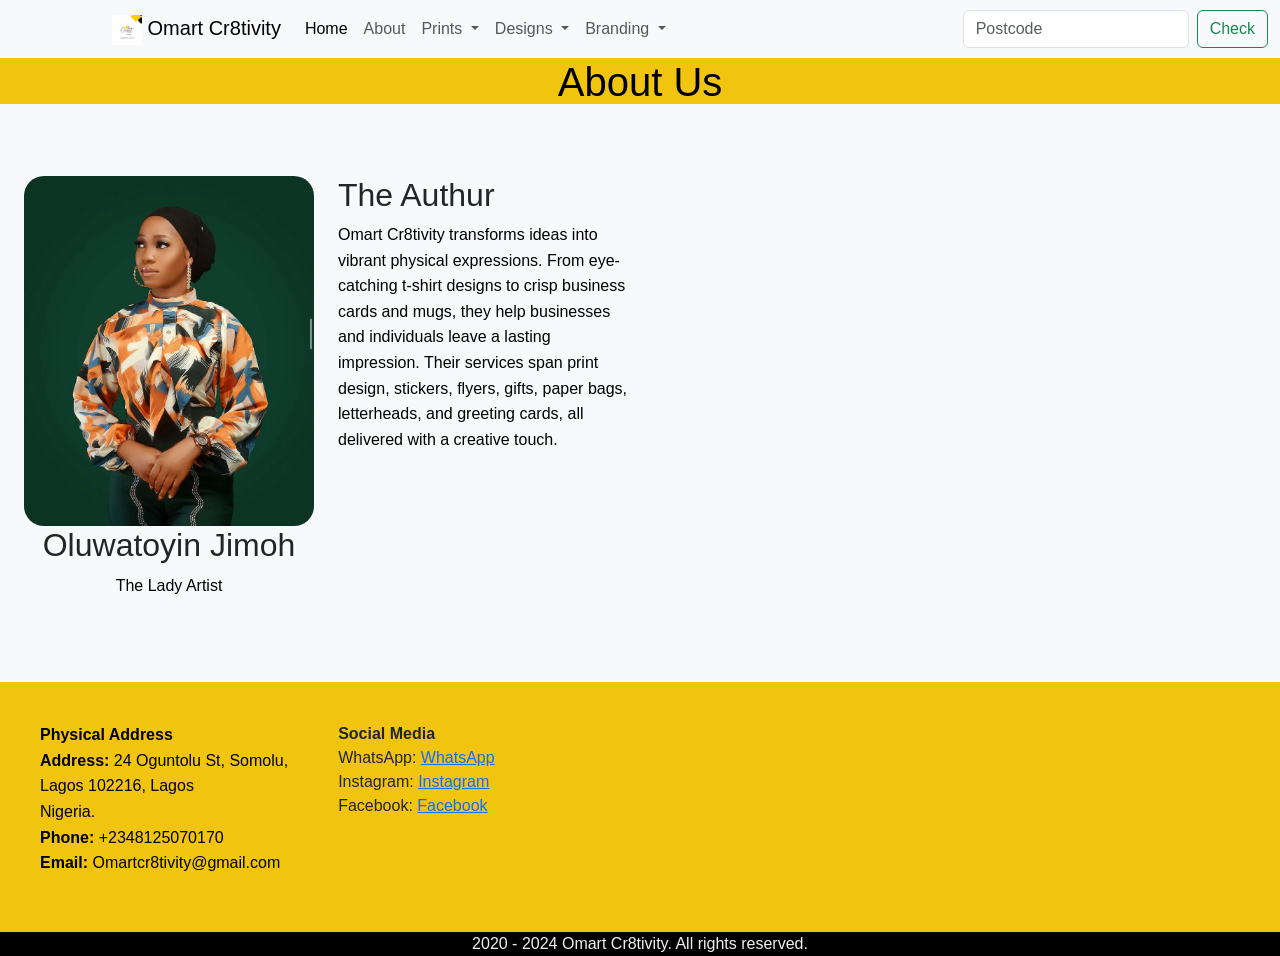
<file: about.html>
<!DOCTYPE html>
<html lang="en">
<head>
    <meta charset="UTF-8">
    <meta name="viewport" content="width=device-width, initial-scale=1.0">
    <title>About Us</title>
    <link href="https://cdn.jsdelivr.net/npm/bootstrap@5.3.0-alpha2/dist/css/bootstrap.min.css" rel="stylesheet"
    integrity="sha384-aFq/bzH65dt+w6FI2ooMVUpc+21e0SRygnTpmBvdBgSdnuTN7QbdgL+OapgHtvPp" crossorigin="anonymous">
    <a href="https://lordicon.com/"></a>
    <style>
        body {
            font-family: Arial, sans-serif;
            margin: 0;
            padding: 0;
            background-color: #f0f0f0;
        }

        .container {
            max-width: 800px;
            margin: 0 auto;
            padding: 20px;
        }

        .abt {
            height: 70px;
            text-align: center;
            color: black;
          background-color:#f1c40f;
          font-size: x-large;
        }

        p {
            line-height: 1.6;
            color: black;
        }

        .image-container {
    
            gap: 5%;
            text-align: center;
            margin-bottom: 20px;
        }

        .image-container img {
            max-width: 100%;
            height: auto;
            border-radius: 20px;
        }

        @media screen and (max-width: 768px) {
            h1 {
                font-size: 24px;
            }

            p {
                font-size: 14px;
            }
        }
        .contact {
            background-color: #f1c40f;
            display: flex;
            /* margin-left: 50px; */
            gap: 50px;
            padding: 40px;
        }
        .footer{
            color: #f0f0f0;
            text-align: center;
            background-color: black;
            
        }
    </style>
    <nav class="navbar navbar-expand-lg bg-body-tertiary">
        <div class="container-fluid">
            <script src="https://cdn.lordicon.com/lordicon.js"></script>
    <lord-icon
        src="https://cdn.lordicon.com/wmwqvixz.json"
        trigger="in"
        delay="1500"
        state="in-home"
        colors="primary:#e8b730"
        style="width:100px;height: 30px">
    </lord-icon>
          <a class="navbar-brand" href="#"><img src="OMART logo.png" alt="moveit brand icon" height="30"> Omart Cr8tivity</a>
          <button class="navbar-toggler" type="button" data-bs-toggle="collapse" data-bs-target="#navbarSupportedContent"
            aria-controls="navbarSupportedContent" aria-expanded="false" aria-label="Toggle navigation">
            <span class="navbar-toggler-icon"></span>
          </button>
          <div class="collapse navbar-collapse" id="navbarSupportedContent">
            <ul class="navbar-nav me-auto mb-2 mb-lg-0">
              <li class="nav-item">
                <a class="nav-link active" aria-current="page" href="index.html">Home</a>
              </li>
              <li class="nav-item">
                <a class="nav-link" href="about.html">About</a>
              </li>
              <li class="nav-item dropdown">
                <a class="nav-link dropdown-toggle" href="#" role="button" data-bs-toggle="dropdown" aria-expanded="false">
                  Prints
                </a>
                <ul class="dropdown-menu">
                  <li><a class="dropdown-item" href="#">T-shirt</a></li>
                  <li>
                    <hr class="dropdown-divider">
                  </li>
                  <li><a class="dropdown-item" href="#">Identity Card</a></li>
                  <li>
                    <hr class="dropdown-divider">
                  </li>
                  <li><a class="dropdown-item" href="#">Wedding Programmes</a></li>
                </ul>
              </li>
              <li class="nav-item dropdown">
                <a class="nav-link dropdown-toggle" href="#" role="button" data-bs-toggle="dropdown" aria-expanded="false">
                  Designs
                </a>
                <ul class="dropdown-menu">
                  <li><a class="dropdown-item" href="#">Logo creation</a></li>
                  <li>
                    <hr class="dropdown-divider">
                  </li>
                  <li><a class="dropdown-item" href="#">Flyers</a></li>
                  <li>
                    <hr class="dropdown-divider">
                  </li>
                  <li><a class="dropdown-item" href="#">Posters</a></li>
                </ul>
              </li>
              <li class="nav-item dropdown">
                <a class="nav-link dropdown-toggle" href="#" role="button" data-bs-toggle="dropdown" aria-expanded="false">
                  Branding
                </a>
                <ul class="dropdown-menu">
                  <li><a class="dropdown-item" href="#">Throw Pillows</a></li>
                  <li>
                    <hr class="dropdown-divider">
                  </li>
                  <li><a class="dropdown-item" href="#">Souvenirs</a></li>
                  <li>
                    <hr class="dropdown-divider">
                  </li>
                  <li><a class="dropdown-item" href="#">Customized Gift Items</a></li>
                </ul>
              </li>
            </ul>
            <form class="d-flex" role="search">
              <input class="form-control me-2" type="search" placeholder="Postcode" aria-label="Search">
              <button class="btn btn-outline-success" type="submit">Check</button>
            </form>
          </div>
        </div>
      </nav>
    
</head>
<body>
    <div class="abt">
        <h1>About Us</h1>
    </div>
    
       <div class="row g-4 px-4 py-5 row-cols-xs-2 row-cols-sm-2 row-cols-lg-4 bg-light" id="cont">
        
        
        <div class="image-container">
           
            <img src="Theladyartist.jpeg" height="300px" width="300px" alt="Company Logo">
            <h2>Oluwatoyin Jimoh</h2>
            <p>The Lady Artist</p>
            </div>
        <div>
            <h2>The Authur</h2>
            <p>Omart Cr8tivity transforms ideas into vibrant physical expressions.
                 From eye-catching t-shirt designs to crisp business cards and mugs, 
                 they help businesses and individuals leave a lasting impression. 
                 Their services span print design, stickers, flyers, gifts, paper bags, 
                 letterheads, and greeting cards, all delivered with a creative touch.</p>
        </div>
        <br>
        
    </div>
    <div class="contact">
        <!-- <h2>Contact Us</h2> -->
        <p>
            <strong>Physical Address</strong><br>
            <strong>Address:</strong> 24 Oguntolu St, Somolu, <br>
             Lagos 102216, Lagos<br>
            Nigeria.<br>
           <strong> Phone:</strong> +2348125070170  <br>
           <strong> Email:</strong> Omartcr8tivity@gmail.com
         </p>
          <div>
            <strong>Social Media</strong><br>
            WhatsApp: <a href="https://l.instagram.com/?u=https%3A%2F%2Fwa.me%2F%2B2348125070170&e=AT2h_LlkENuB1XbZXxo4Rl8GbLpMv9lPacv3pmMQdyqF8kG63-hRe95tc56elCEZ_XDWsZaE0DmKYB_jED3zlcp2DXd2hCyl">WhatsApp</a><br>
            
            Instagram: <a href="https://www.instagram.com/omartcr8tivity_?igsh=MWQ2Z3R5MHJyNWc0cg==">Instagram</a><br>
            Facebook: <a href="https://www.facebook.com/OmartCr8tivity?mibextid=LQQJ4d">Facebook</a>
        </div>
        </div>
        <div class="footer">
            <footer>
                2020 - 2024 Omart Cr8tivity. All rights reserved.
            </footer>
        </div>
       


    <script src="https://ajax.googleapis.com/ajax/libs/jquery/3.5.1/jquery.min.js"></script>
    <script src="https://cdnjs.cloudflare.com/ajax/libs/popper.js/1.16.0/umd/popper.min.js"></script>
      <script src="https://cdn.jsdelivr.net/npm/bootstrap@5.3.0-alpha3/dist/js/bootstrap.bundle.min.js"
    integrity="sha384-ENjdO4Dr2bkBIFxQpeoTz1HIcje39Wm4jDKdf19U8gI4ddQ3GYNS7NTKfAdVQSZe"
    crossorigin="anonymous"></script>
</body>
</html>
</file>
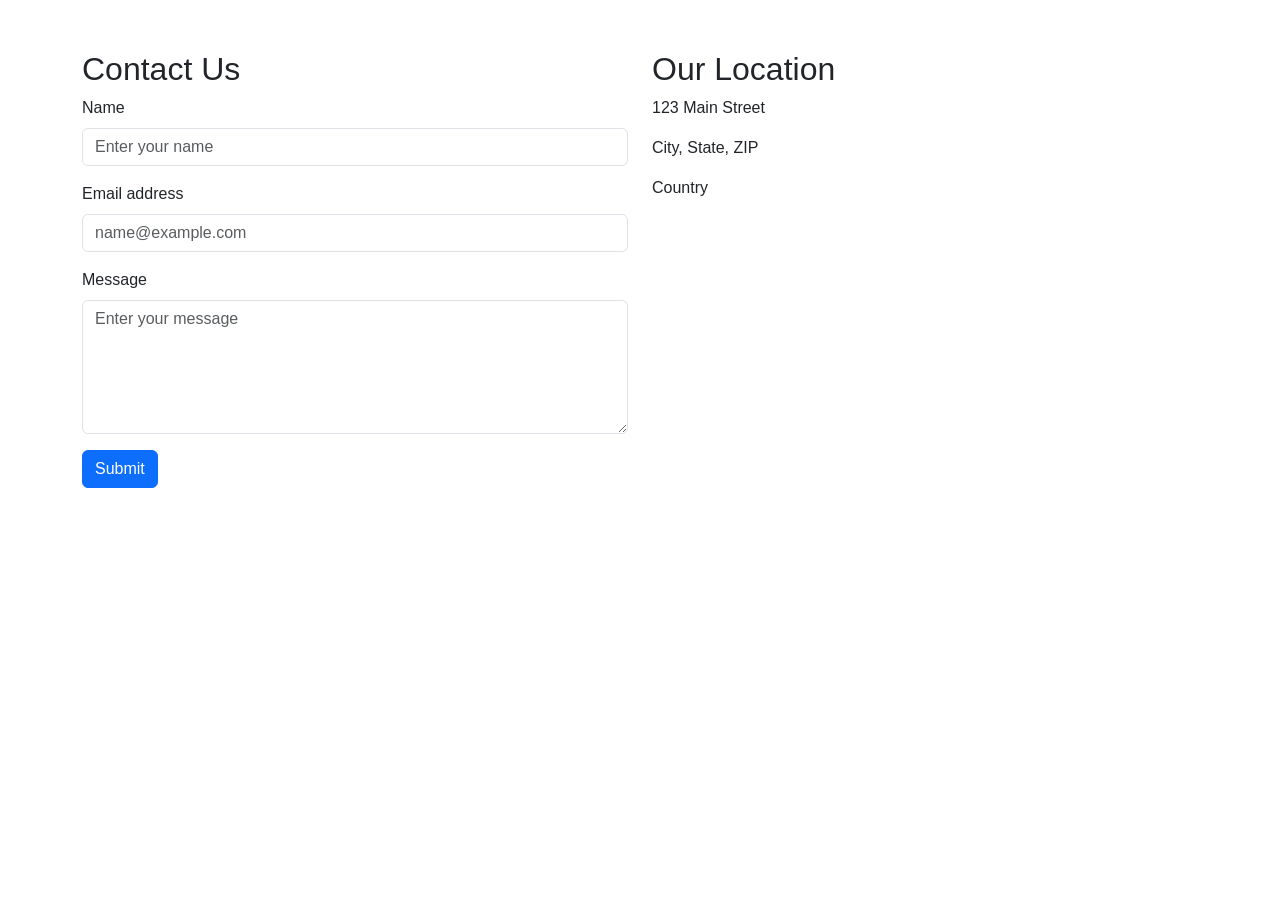
<file: contact.html>
<!DOCTYPE html>
<html lang="en">
<head>
    <meta charset="UTF-8">
    <meta name="viewport" content="width=device-width, initial-scale=1.0">
    <title>Contact Us</title>
    <!-- Bootstrap CSS -->
    <link href="https://cdn.jsdelivr.net/npm/bootstrap@5.3.0-alpha1/dist/css/bootstrap.min.css" rel="stylesheet" integrity="sha384-XXXXXXXXXXXXXXXXXXXXXXXXXXXXXXXXXXXXXXXXXXXXXXXXXXXXXXXXXXXXXXXX" crossorigin="anonymous">
    <!-- Custom CSS -->
    <style>
        body {
            font-family: Arial, sans-serif;
        }
        .container {
            margin-top: 50px;
        }
    </style>
</head>
<body>

<div class="container">
    <div class="row">
        <div class="col-md-6">
            <h2>Contact Us</h2>
            <form>
                <div class="mb-3">
                    <label for="name" class="form-label">Name</label>
                    <input type="text" class="form-control" id="name" placeholder="Enter your name">
                </div>
                <div class="mb-3">
                    <label for="email" class="form-label">Email address</label>
                    <input type="email" class="form-control" id="email" placeholder="name@example.com">
                </div>
                <div class="mb-3">
                    <label for="message" class="form-label">Message</label>
                    <textarea class="form-control" id="message" rows="5" placeholder="Enter your message"></textarea>
                </div>
                <button type="submit" class="btn btn-primary">Submit</button>
            </form>
        </div>
        <div class="col-md-6">
            <h2>Our Location</h2>
            <p>123 Main Street</p>
            <p>City, State, ZIP</p>
            <p>Country</p>
        </div>
    </div>
</div>

<!-- Bootstrap Bundle with Popper -->
<script src="https://cdn.jsdelivr.net/npm/bootstrap@5.3.0-alpha1/dist/js/bootstrap.bundle.min.js" integrity="sha384-XXXXXXXXXXXXXXXXXXXXXXXXXXXXXXXXXXXXXXXXXXXXXXXXXXXXXXXXXXXXXXXX" crossorigin="anonymous"></script>
</body>
</html>
</file>
